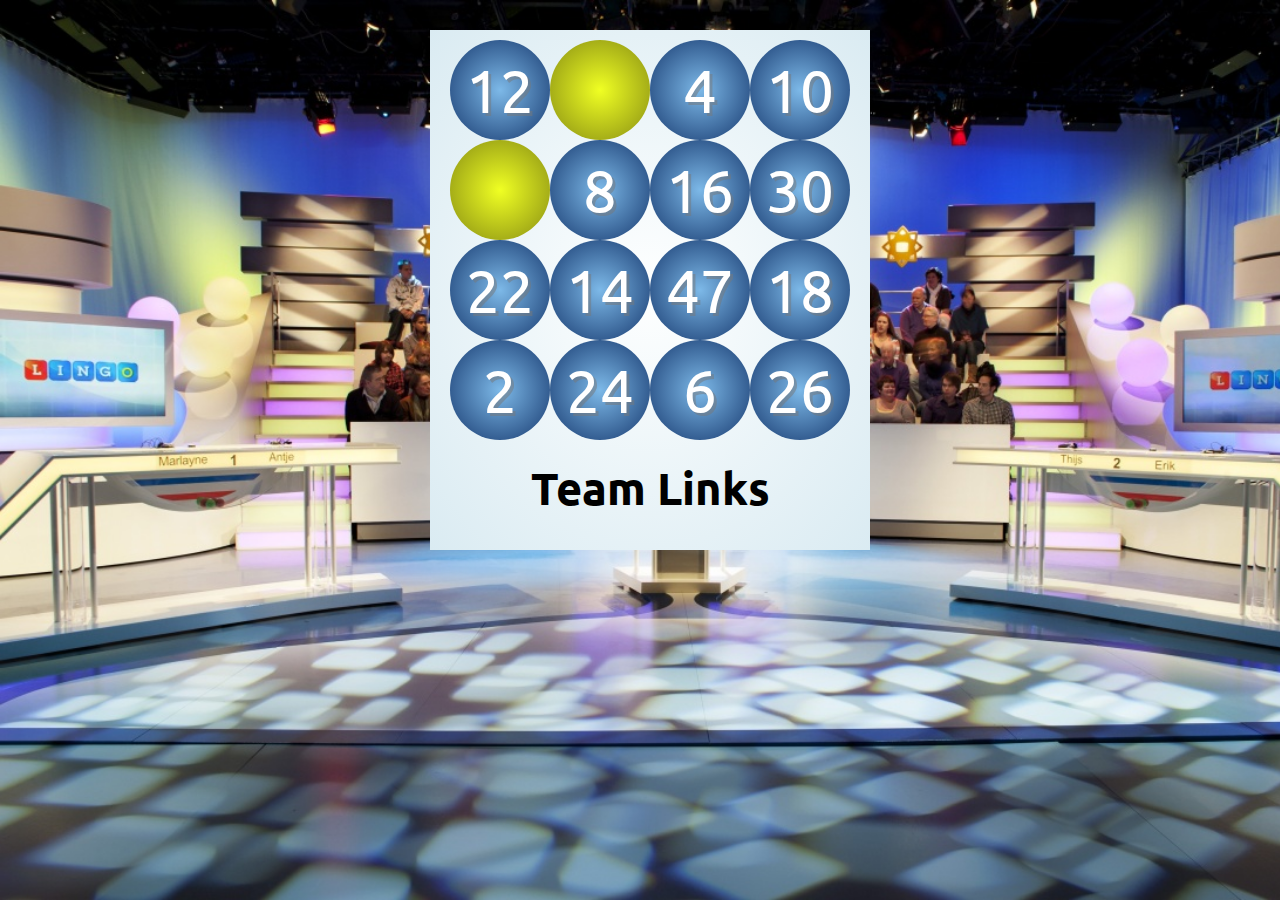
<file: index.html>
<!DOCTYPE html>
<html>
<head>
	<link href='http://fonts.googleapis.com/css?family=Ubuntu:300,400,500,700,300italic,400italic,500italic,700italic' rel='stylesheet' type='text/css'>
	<link href='lingo.css' rel='stylesheet' type='text/css'>
</head>
<body>

<div class="container">
	<center>
	<div class="balls" id="balls0"></div>
	<div class="balls" id="balls1"></div>
	<div class="content">
		<div class="score active" id="score0Container"><span id="score0"></span></div>
		<table id="board">
		</table>
		<div class="score" id="score1Container"><span id="score1"></span></div>
	</div>
	</center>
</div>

</body>
<script src="https://code.jquery.com/jquery-1.11.2.min.js"></script>
<script src="ion.sound.js"></script>
<script src="words.js"></script>
<script src="lingo.js"></script>
</html>
</file>
<file: lingo.css>
* { padding: 0; margin: 0; }
html, body { width: 100%; height: 100%; font-family: 'Ubuntu', sans-serif; }
.container { width: 100%; height: 100%; background-image: url(bg.jpg); background-size: cover; }
.content { display: inline-block; margin: 0px auto; text-align: center; font-weight: bold; font-size: 80px; margin-top: 30px; }
.score { 
	background-color: background: #7db9e8;
	background: -moz-linear-gradient(top, #7db9e8 0%, #1e5799 100%);
	background: -webkit-gradient(linear, left top, left bottom, color-stop(0%,#7db9e8), color-stop(100%,#1e5799));
	background: -webkit-linear-gradient(top, #7db9e8 0%,#1e5799 100%);
	background: -o-linear-gradient(top, #7db9e8 0%,#1e5799 100%);
	background: -ms-linear-gradient(top, #7db9e8 0%,#1e5799 100%);
	background: linear-gradient(to bottom, #7db9e8 0%,#1e5799 100%);
	filter: progid:DXImageTransform.Microsoft.gradient( startColorstr='#7db9e8', endColorstr='#1e5799',GradientType=0 ); 
	width: 200px; height: 125px; display: inline-block; vertical-align: top; border: #909090 6px solid; 
}
.score.active { border: yellow 6px solid; }
.score span { padding: 12px 0; display: block; }
#score0Container { border-top-left-radius: 62px; border-bottom-left-radius: 62px; }
#score1Container { border-top-right-radius: 62px; border-bottom-right-radius: 62px; }
#board { 
	background: #7db9e8;
	background: -moz-linear-gradient(top, #7db9e8 0%, #1e5799 100%);
	background: -webkit-gradient(linear, left top, left bottom, color-stop(0%,#7db9e8), color-stop(100%,#1e5799));
	background: -webkit-linear-gradient(top, #7db9e8 0%,#1e5799 100%);
	background: -o-linear-gradient(top, #7db9e8 0%,#1e5799 100%);
	background: -ms-linear-gradient(top, #7db9e8 0%,#1e5799 100%);
	background: linear-gradient(to bottom, #7db9e8 0%,#1e5799 100%);
	filter: progid:DXImageTransform.Microsoft.gradient( startColorstr='#7db9e8', endColorstr='#1e5799',GradientType=0 ); 
	margin: 0px auto; border-collapse: collapse; -webkit-box-shadow: 7px 7px 24px 0px rgba(50, 50, 50, 0.65);
	-moz-box-shadow:    7px 7px 24px 0px rgba(50, 50, 50, 0.65);
	box-shadow:         7px 7px 24px 0px rgba(50, 50, 50, 0.65); 
	display: inline-block; vertical-align: top; 
}
#board td {
	line-height: 100px; height: 100px; width: 100px; display: inline-block; vertical-align: middle; border: 6px ridge #CCC; 
}
#board td.silver { 
	background: rgb(254,255,255);
	background: -moz-radial-gradient(center, ellipse cover, rgba(254,255,255,1) 0%, rgba(218,235,242,1) 100%);
	background: -webkit-gradient(radial, center center, 0px, center center, 100%, color-stop(0%,rgba(254,255,255,1)), color-stop(100%,rgba(218,235,242,1)));
	background: -webkit-radial-gradient(center, ellipse cover, rgba(254,255,255,1) 0%,rgba(218,235,242,1) 100%);
	background: -o-radial-gradient(center, ellipse cover, rgba(254,255,255,1) 0%,rgba(218,235,242,1) 100%);
	background: -ms-radial-gradient(center, ellipse cover, rgba(254,255,255,1) 0%,rgba(218,235,242,1) 100%);
	background: radial-gradient(ellipse at center, rgba(254,255,255,1) 0%,rgba(218,235,242,1) 100%);
	filter: progid:DXImageTransform.Microsoft.gradient( startColorstr='#feffff', endColorstr='#daebf2',GradientType=1 );
}
#board td.yellow { background-color: yellow; border-radius: 60px; }

.balls {
	width: 420px; height: 500px; margin-top: 30px; left: 50%; margin-left: -210px; position: absolute; z-index: 100; padding: 10px;
	background: rgb(254,255,255);
	background: -moz-radial-gradient(center, ellipse cover, rgba(254,255,255,1) 0%, rgba(218,235,242,1) 100%);
	background: -webkit-gradient(radial, center center, 0px, center center, 100%, color-stop(0%,rgba(254,255,255,1)), color-stop(100%,rgba(218,235,242,1)));
	background: -webkit-radial-gradient(center, ellipse cover, rgba(254,255,255,1) 0%,rgba(218,235,242,1) 100%);
	background: -o-radial-gradient(center, ellipse cover, rgba(254,255,255,1) 0%,rgba(218,235,242,1) 100%);
	background: -ms-radial-gradient(center, ellipse cover, rgba(254,255,255,1) 0%,rgba(218,235,242,1) 100%);
	background: radial-gradient(ellipse at center, rgba(254,255,255,1) 0%,rgba(218,235,242,1) 100%);
	filter: progid:DXImageTransform.Microsoft.gradient( startColorstr='#feffff', endColorstr='#daebf2',GradientType=1 );
}
.balls td {
	line-height: 100px; height: 100px; width: 100px; display: inline-block; vertical-align: middle;
	border-radius: 50px; font-size: 60px; color: white; text-shadow: 3px 3px rgba(120, 120, 120, .5);
	background: rgb(125,185,232);
	background: -moz-radial-gradient(center, ellipse cover, rgba(125,185,232,1) 0%, rgba(21,55,109,1) 100%);
	background: -webkit-gradient(radial, center center, 0px, center center, 100%, color-stop(0%,rgba(125,185,232,1)), color-stop(100%,rgba(21,55,109,1)));
	background: -webkit-radial-gradient(center, ellipse cover, rgba(125,185,232,1) 0%,rgba(21,55,109,1) 100%);
	background: -o-radial-gradient(center, ellipse cover, rgba(125,185,232,1) 0%,rgba(21,55,109,1) 100%);
	background: -ms-radial-gradient(center, ellipse cover, rgba(125,185,232,1) 0%,rgba(21,55,109,1) 100%);
	background: radial-gradient(ellipse at center, rgba(125,185,232,1) 0%,rgba(21,55,109,1) 100%);
	filter: progid:DXImageTransform.Microsoft.gradient( startColorstr='#7db9e8', endColorstr='#15376d',GradientType=1 );
}
.balls td.red, .balls td.yellow {
	background-size: 200px 200px;
	background-position: 100px 100px;
}
.balls td.red { 
	background: rgb(255,43,43);
	background: -moz-radial-gradient(center, ellipse cover, rgba(255,43,43,1) 0%, rgba(168,28,28,1) 100%);
	background: -webkit-gradient(radial, center center, 0px, center center, 100%, color-stop(0%,rgba(255,43,43,1)), color-stop(100%,rgba(168,28,28,1)));
	background: -webkit-radial-gradient(center, ellipse cover, rgba(255,43,43,1) 0%,rgba(168,28,28,1) 100%);
	background: -o-radial-gradient(center, ellipse cover, rgba(255,43,43,1) 0%,rgba(168,28,28,1) 100%);
	background: -ms-radial-gradient(center, ellipse cover, rgba(255,43,43,1) 0%,rgba(168,28,28,1) 100%);
	background: radial-gradient(ellipse at center, rgba(255,43,43,1) 0%,rgba(168,28,28,1) 100%);
	filter: progid:DXImageTransform.Microsoft.gradient( startColorstr='#ff2b2b', endColorstr='#a81c1c',GradientType=1 ); 
}
.balls td.yellow {
	background: rgb(240,255,35);
	background: -moz-radial-gradient(center, ellipse cover, rgba(240,255,35,1) 0%, rgba(134,140,19,1) 100%);
	background: -webkit-gradient(radial, center center, 0px, center center, 100%, color-stop(0%,rgba(240,255,35,1)), color-stop(100%,rgba(134,140,19,1)));
	background: -webkit-radial-gradient(center, ellipse cover, rgba(240,255,35,1) 0%,rgba(134,140,19,1) 100%);
	background: -o-radial-gradient(center, ellipse cover, rgba(240,255,35,1) 0%,rgba(134,140,19,1) 100%);
	background: -ms-radial-gradient(center, ellipse cover, rgba(240,255,35,1) 0%,rgba(134,140,19,1) 100%);
	background: radial-gradient(ellipse at center, rgba(240,255,35,1) 0%,rgba(134,140,19,1) 100%);
	filter: progid:DXImageTransform.Microsoft.gradient( startColorstr='#f0ff23', endColorstr='#868c13',GradientType=1 );
}
.balls td.yellow .ballContent { display: none; }
.balls .description { font-size: 45px; font-weight: bold; margin-top: 20px; display: block; }
</file>
